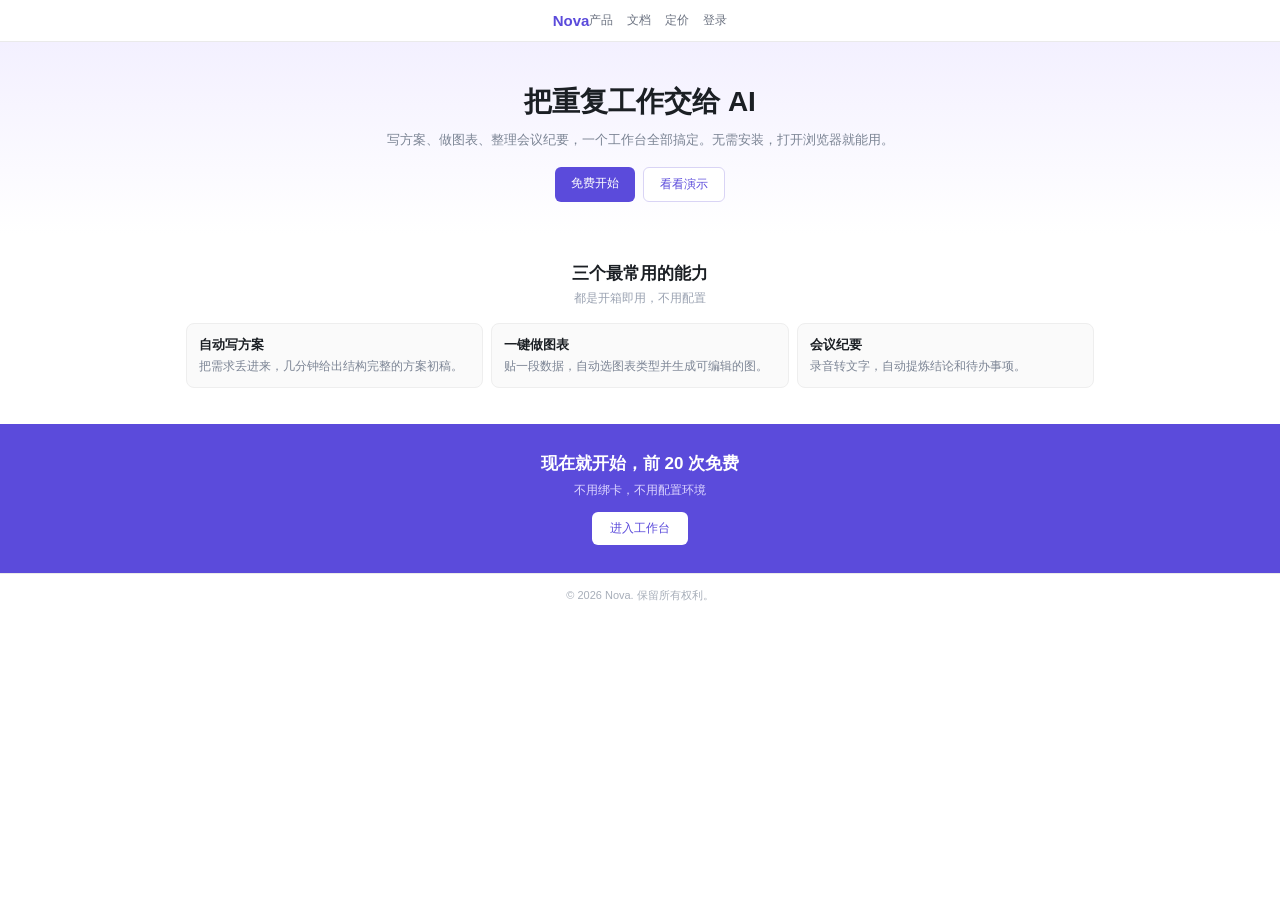
<file: sample/landing.html>
<!DOCTYPE html>
<html lang="zh-CN">
<head>
<meta charset="utf-8">
<meta name="viewport" content="width=device-width, initial-scale=1">
<title>Nova · AI 工作台</title>
<style>
  * { box-sizing: border-box; }
  body {
    margin: 0;
    font-family: -apple-system, "Segoe UI", "PingFang SC", "Microsoft YaHei", sans-serif;
    color: #1b1f24;
    background: #ffffff;
    line-height: 1.4;
    font-size: 13px;
  }
  .wrap { max-width: 940px; margin: 0 auto; padding: 0 16px; }

  .nav {
    display: flex;
    align-items: center;
    justify-content: space-between;
    padding: 10px 0;
    border-bottom: 1px solid #eaeaea;
  }
  .nav .logo { font-size: 15px; font-weight: 700; color: #5b4bdb; }
  .nav .links { display: flex; gap: 14px; }
  .nav .links a { color: #6b7280; text-decoration: none; font-size: 12px; }

  .hero {
    padding: 40px 0 32px;
    background: linear-gradient(180deg, #f3f0ff 0%, #ffffff 100%);
    text-align: center;
  }
  .hero h1 {
    font-size: 28px;
    font-weight: 700;
    margin: 0 0 10px;
    color: #1b1f24;
  }
  .hero p {
    font-size: 13px;
    color: #7b8494;
    margin: 0 auto 18px;
    max-width: 560px;
  }
  .hero .btns { display: flex; gap: 8px; justify-content: center; }
  .hero .btns a {
    display: inline-block;
    padding: 8px 16px;
    border-radius: 6px;
    font-size: 12px;
    text-decoration: none;
  }
  .btn-primary { background: #5b4bdb; color: #ffffff; }
  .btn-ghost { background: #ffffff; color: #5b4bdb; border: 1px solid #d9d4f5; }

  .features { padding: 28px 0 36px; }
  .features h2 {
    font-size: 17px;
    margin: 0 0 4px;
    text-align: center;
  }
  .features .sub {
    text-align: center;
    color: #9aa2b1;
    font-size: 12px;
    margin: 0 0 16px;
  }
  .cards { display: flex; gap: 8px; }
  .card {
    flex: 1;
    background: #fafafa;
    border: 1px solid #eeeeee;
    border-radius: 8px;
    padding: 12px;
  }
  .card h3 { font-size: 13px; margin: 0 0 4px; color: #1b1f24; }
  .card p { font-size: 12px; margin: 0; color: #7b8494; }

  .cta {
    background: #5b4bdb;
    color: #ffffff;
    text-align: center;
    padding: 28px 16px;
  }
  .cta h2 { font-size: 17px; margin: 0 0 6px; }
  .cta p { font-size: 12px; margin: 0 0 14px; color: #ddd6ff; }
  .cta a {
    display: inline-block;
    background: #ffffff;
    color: #5b4bdb;
    padding: 8px 18px;
    border-radius: 6px;
    font-size: 12px;
    text-decoration: none;
  }

  .footer {
    padding: 14px 0;
    text-align: center;
    color: #a7aeb9;
    font-size: 11px;
    border-top: 1px solid #eaeaea;
  }
</style>
</head>
<body>

<header class="nav">
  <div class="wrap" style="display:flex;align-items:center;justify-content:space-between;">
    <div class="logo">Nova</div>
    <nav class="links">
      <a href="#">产品</a>
      <a href="#">文档</a>
      <a href="#">定价</a>
      <a href="#">登录</a>
    </nav>
  </div>
</header>

<section class="hero">
  <div class="wrap">
    <h1>把重复工作交给 AI</h1>
    <p>写方案、做图表、整理会议纪要，一个工作台全部搞定。无需安装，打开浏览器就能用。</p>
    <div class="btns">
      <a class="btn-primary" href="#">免费开始</a>
      <a class="btn-ghost" href="#">看看演示</a>
    </div>
  </div>
</section>

<section class="features">
  <div class="wrap">
    <h2>三个最常用的能力</h2>
    <p class="sub">都是开箱即用，不用配置</p>
    <div class="cards">
      <div class="card">
        <h3>自动写方案</h3>
        <p>把需求丢进来，几分钟给出结构完整的方案初稿。</p>
      </div>
      <div class="card">
        <h3>一键做图表</h3>
        <p>贴一段数据，自动选图表类型并生成可编辑的图。</p>
      </div>
      <div class="card">
        <h3>会议纪要</h3>
        <p>录音转文字，自动提炼结论和待办事项。</p>
      </div>
    </div>
  </div>
</section>

<section class="cta">
  <h2>现在就开始，前 20 次免费</h2>
  <p>不用绑卡，不用配置环境</p>
  <a href="#">进入工作台</a>
</section>

<footer class="footer">
  <div class="wrap">© 2026 Nova. 保留所有权利。</div>
</footer>

</body>
</html>
</file>
